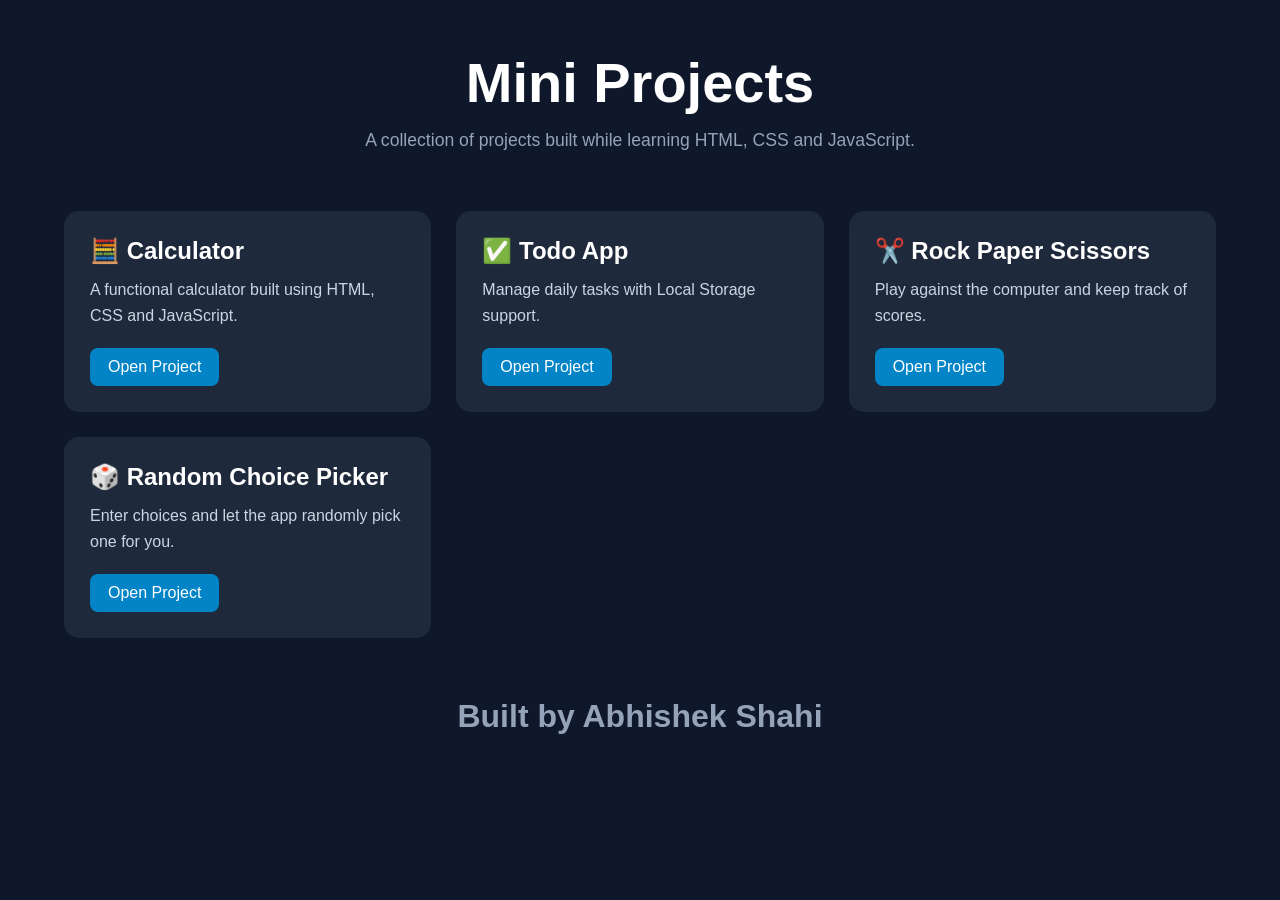
<file: index.html>
<!DOCTYPE html>
<html lang="en">
<head>
    <meta charset="UTF-8">
    <meta name="viewport" content="width=device-width, initial-scale=1.0">
    <title>Mini Projects | Abhishek Shahi</title>
    <link rel="stylesheet" href="style.css">
</head>
<body>

    <div class="container">

        <section class="hero">
            <h1>Mini Projects</h1>
            <p>
                A collection of projects built while learning
                HTML, CSS and JavaScript.
            </p>
        </section>

        <section class="projects">

            <div class="card">
                <h2>🧮 Calculator</h2>
                <p>
                    A functional calculator built using HTML,
                    CSS and JavaScript.
                </p>
                <a href="./calculator/" class="btn">
                    Open Project
                </a>
            </div>

            <div class="card">
                <h2>✅ Todo App</h2>
                <p>
                    Manage daily tasks with Local Storage support.
                </p>
                <a href="./todo-app/" class="btn">
                    Open Project
                </a>
            </div>

            <div class="card">
                <h2>✂️ Rock Paper Scissors</h2>
                <p>
                    Play against the computer and keep track
                    of scores.
                </p>
                <a href="./rock-paper-scissors/" class="btn">
                    Open Project
                </a>
            </div>

            <div class="card">
                <h2>🎲 Random Choice Picker</h2>
                <p>
                    Enter choices and let the app randomly
                    pick one for you.
                </p>
                <a href="./random-choice-picker/" class="btn">
                    Open Project
                </a>
            </div>

        </section>

        <footer>
            <h1>Built by Abhishek Shahi</h1>
        </footer>

    </div>

</body>
</html>
</file>
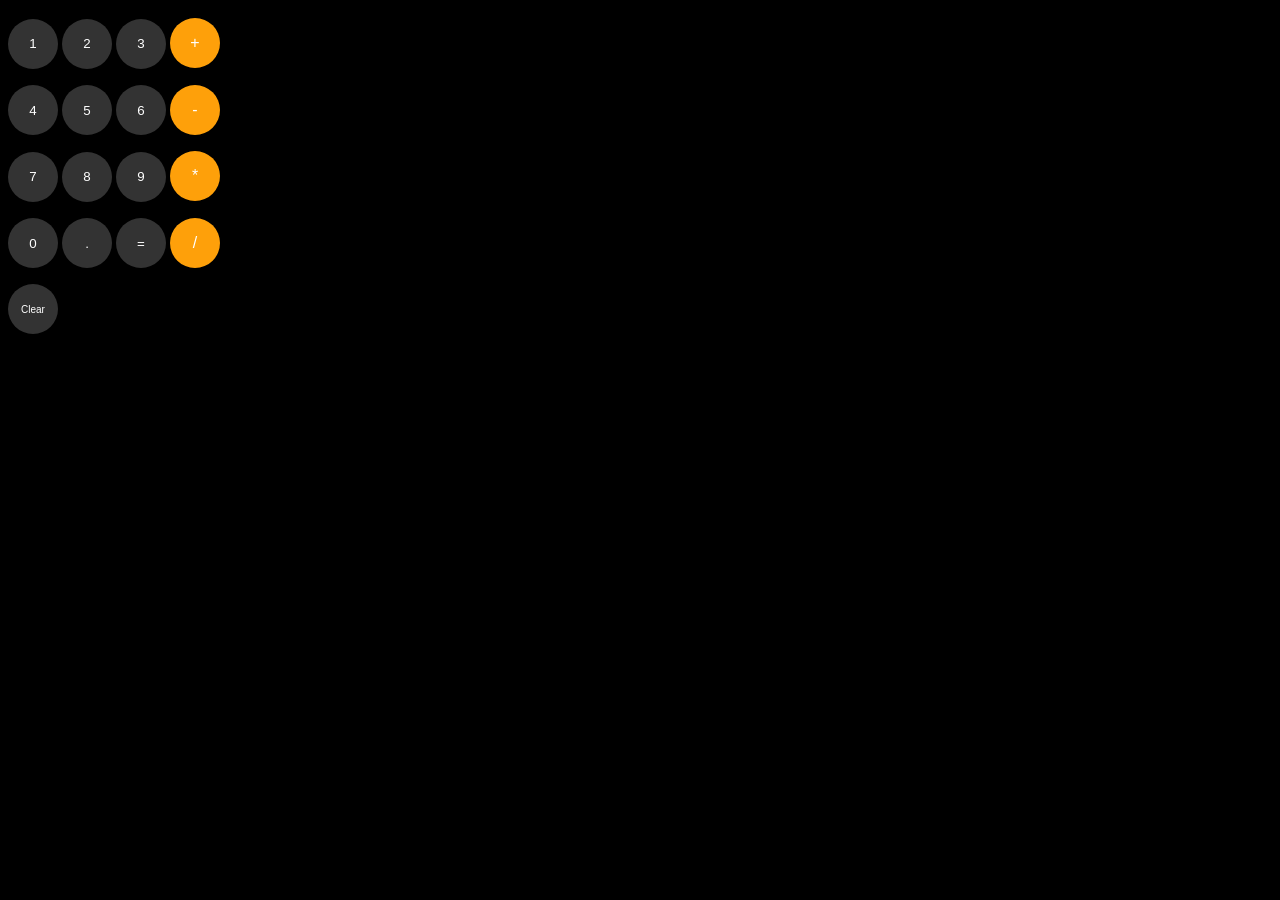
<file: calculator/index.html>
<!DOCTYPE html>
<html>

<head>
    <title>Calculator</title>
</head>

<link rel="stylesheet" href="style.css">

<body>
    <p class="js-calculations calculations"></p>
    <p>
        <button class="grey-button" onclick="
        updateCalculation('1');
      ">1</button>

        <button class="grey-button" onclick="
        updateCalculation('2');
      ">2</button>

        <button class="grey-button" onclick="
        updateCalculation('3');
      ">3</button>

        <button class="orange-button" onclick="
        updateCalculation(' + ');
      ">+</button>
    </p>

    <p>
        <button class="grey-button" onclick="
        updateCalculation('4');
      ">4</button>

        <button class="grey-button" onclick="
        updateCalculation('5');
      ">5</button>

        <button class="grey-button" onclick="
        updateCalculation('6');
      ">6</button>

        <button class="orange-button" onclick="
        updateCalculation(' - ');
      ">-</button>
    </p>

    <p>
        <button class="grey-button" onclick="
        updateCalculation('7');
      ">7</button>

        <button class="grey-button" onclick="
        updateCalculation('8');
      ">8</button>

        <button class="grey-button" onclick="
        updateCalculation('9');
      ">9</button>

        <button class="orange-button" onclick="
        updateCalculation(' * ');
      ">*</button>
    </p>

    <p>
        <button class="grey-button" onclick="
        updateCalculation('0');
      ">0</button>

        <button class="grey-button" onclick="
        updateCalculation('.');
      ">.</button>

        <button class="grey-button" onclick="
        calculation = eval(calculation);
        let calc = localStorage.setItem('calculations',JSON.stringify(calculation))
        document.querySelector('.js-calculations').innerHTML = calculation;
        console.log(calculation);
      ">=</button>

        <button class="orange-button" onclick="
        updateCalculation(' / ');
      ">/</button>
    </p>

    <p>
        <button class="clear-button" onclick="
        calculation = '';
        document.querySelector('.js-calculations').innerHTML = calculation;
        console.log(calculation);
      ">Clear</button>
    </p>

    <script src="script.js"></script>
</body>

</html>
</file>
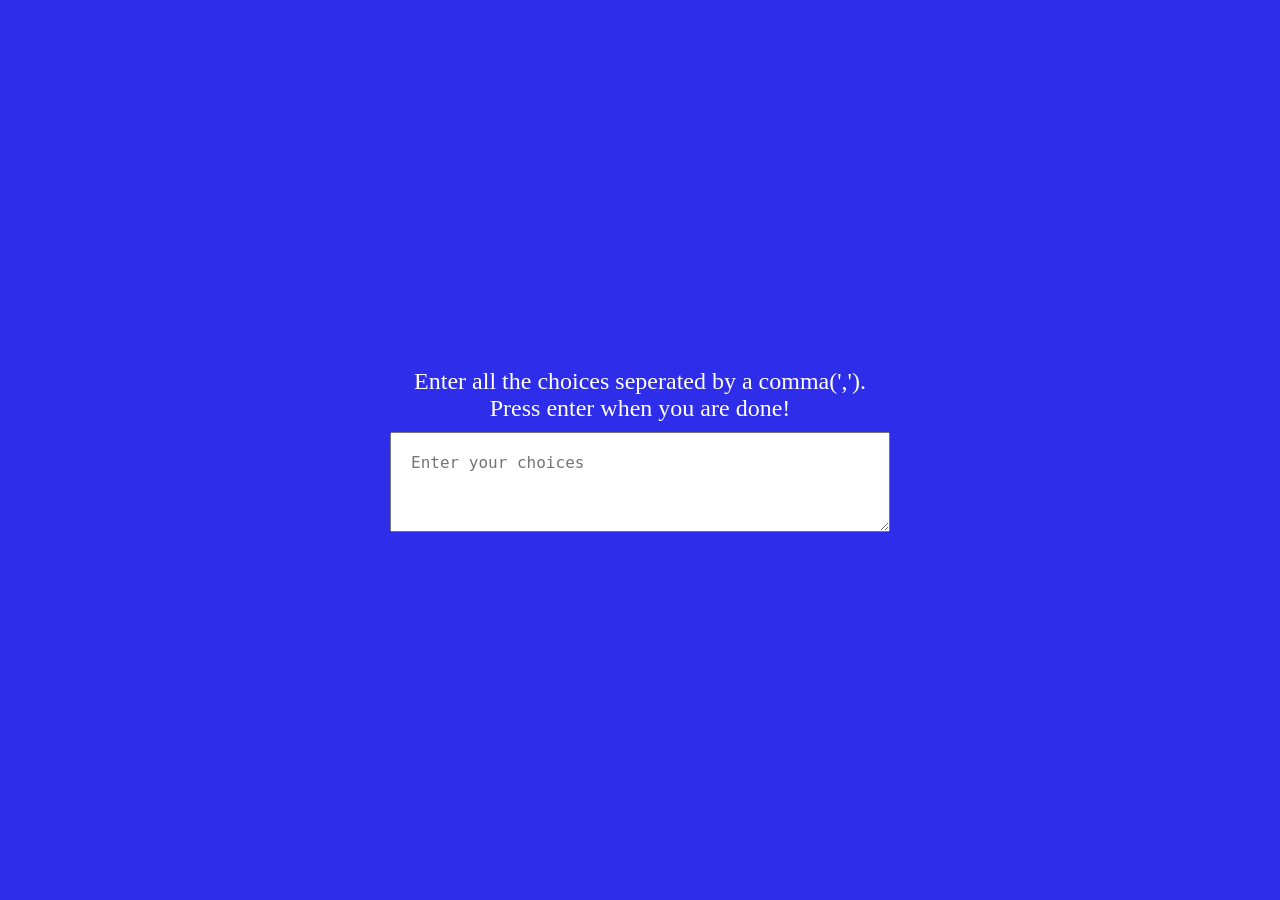
<file: random-choice-picker/index.html>
<!DOCTYPE html>
<html lang="en">
<head>
    <meta charset="UTF-8">
    <meta name="viewport" content="width=device-width, initial-scale=1.0">
    <title>Random Choice Picker</title>
    <link rel="stylesheet" href="style.css">
</head>
<body>
    <div class="box">
        <div class="container">
            <p>Enter all the choices seperated by a comma(',').</p>
            <p>Press enter when you are done!</p>
            <textarea placeholder="Enter your choices" class="text"></textarea>
            <p class="input"></p>
            <p class="output"></p>
        </div>
    </div>
    <script src="script.js"></script>
</body>
</html>
</file>
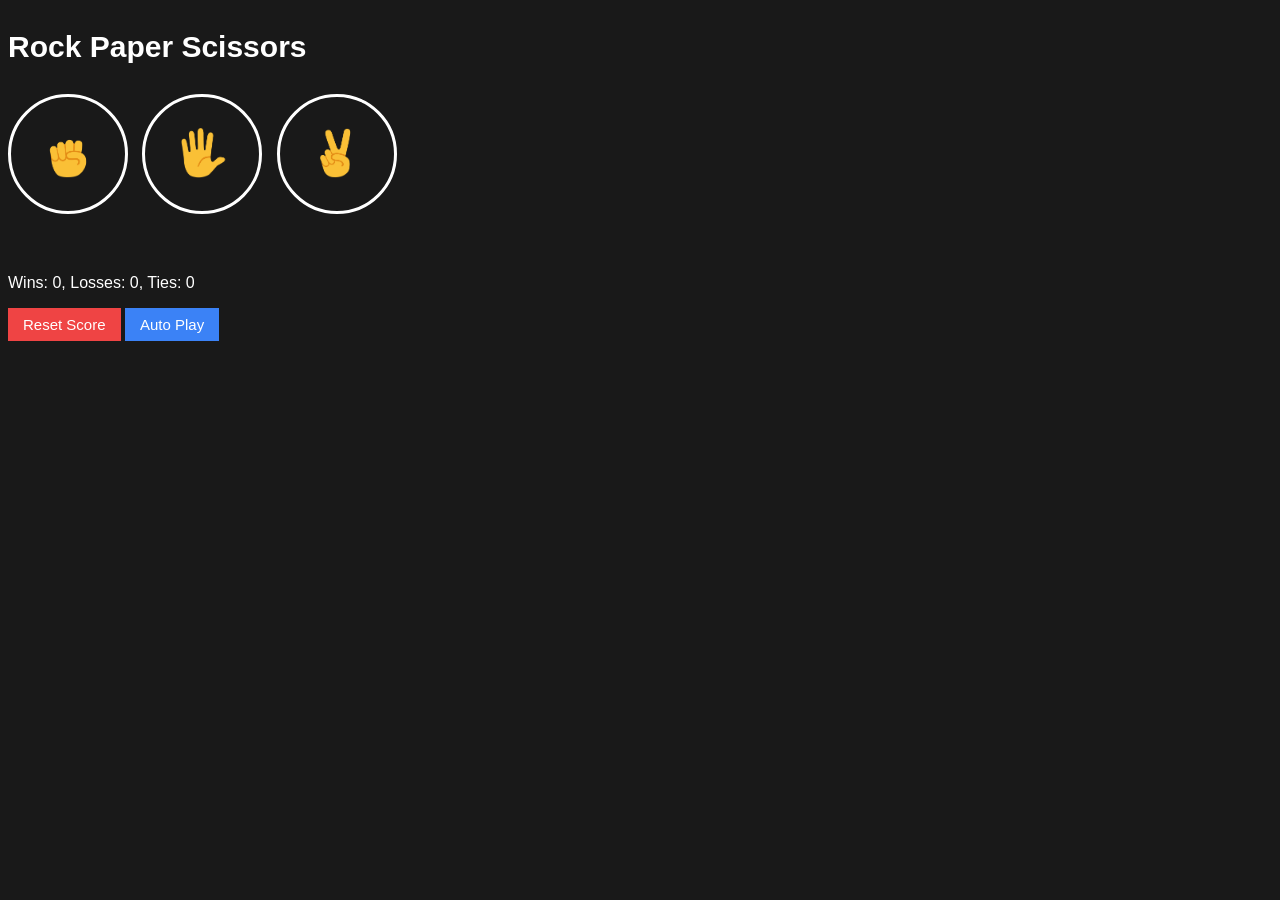
<file: rock-paper-scissors/index.html>
<!DOCTYPE html>
<html>

<head>
    <title>Rock Paper Scissors</title>
    <link rel="stylesheet" href="style.css">
</head>

<body>
    <p class="title">Rock Paper Scissors</p>
    <button class="move-button js-rock-button">
        <img src="images/rock-emoji.png" class="move-icon">
    </button>

    <button class="move-button js-paper-button">
        <img src="images/paper-emoji.png" class="move-icon">
    </button>

    <button class="move-button js-scissors-button">
        <img src="images/scissors-emoji.png" class="move-icon">
    </button>

    <p class="js-result result"></p>
    <p class="js-moves"></p>
    <p class="js-score score"></p>

    <button onclick="
      resetScore();
    " class="reset-score-button js-reset-score-button">Reset Score</button>

    <button class="auto-play-button" onclick="
      autoPlay();
      if(document.querySelector('.auto-play-button').innerHTML=== 'Auto Play'){
        document.querySelector('.auto-play-button').innerHTML = 'Stop Playing';
      }
      else{
        document.querySelector('.auto-play-button').innerHTML = 'Auto Play';
      }
    ">Auto Play</button>

    <div class="js-reset-confirmation"></div>

    <script src="script.js"></script>
</body>

</html>
</file>
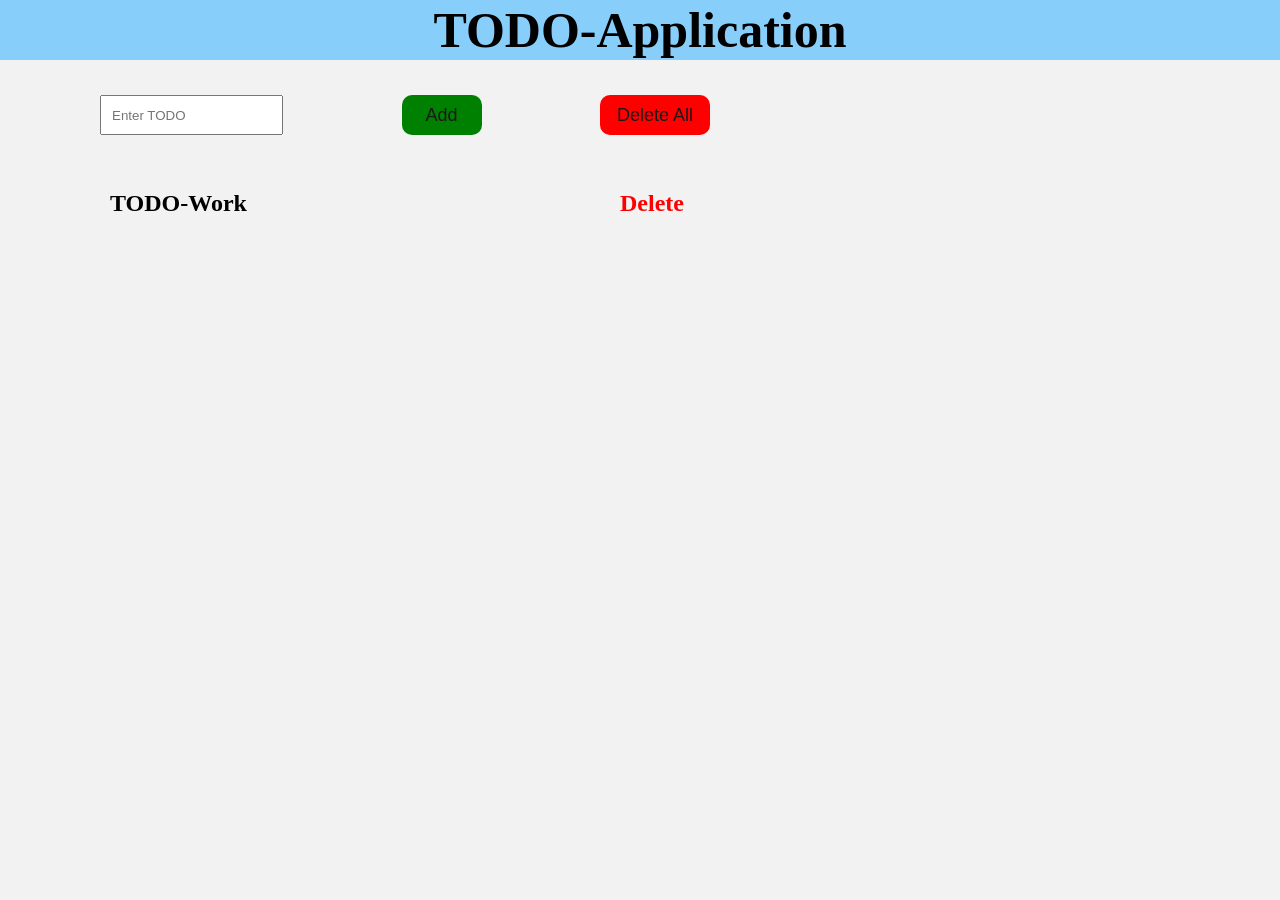
<file: todo-app/index.html>
<!DOCTYPE html>
<html lang="en">
<head>
    <meta charset="UTF-8">
    <meta name="viewport" content="width=device-width, initial-scale=1.0">
    <title>TODO Application</title>
    <link rel="stylesheet" href="style.css">
</head>
<body>
    <div class="header flex">
        <div class="name flex">
            <h1>
                TODO-Application
            </h1>
        </div>
    </div>

    <div class="div-add">
        <input type="text" placeholder="Enter TODO" class="text">
        <button class="add">Add</button>
        <button class="del-all">Delete All</button>
    </div>

    <div class="container">
        <div class="items heading">
            <p>TODO-Work</p>
            <p class="del">Delete</p>
        </div>
    </div>
    <script src="script.js"></script>
</body>
</html>
</file>
<file: style.css>
* {
            margin: 0;
            padding: 0;
            box-sizing: border-box;
        }

        body {
            font-family: Arial, Helvetica, sans-serif;
            background: #0f172a;
            color: white;
            min-height: 100vh;
        }

        .container {
            width: 90%;
            max-width: 1200px;
            margin: auto;
            padding: 50px 0;
        }

        .hero {
            text-align: center;
            margin-bottom: 60px;
        }

        .hero h1 {
            font-size: 3.5rem;
            margin-bottom: 15px;
        }

        .hero p {
            color: #94a3b8;
            font-size: 1.1rem;
        }

        .projects {
            display: grid;
            grid-template-columns: repeat(auto-fit, minmax(280px, 1fr));
            gap: 25px;
        }

        .card {
            background: #1e293b;
            border-radius: 15px;
            padding: 25px;
            transition: 0.3s;
            border: 1px solid transparent;
        }

        .card:hover {
            transform: translateY(-8px);
            border-color: #38bdf8;
        }

        .card h2 {
            margin-bottom: 12px;
        }

        .card p {
            color: #cbd5e1;
            margin-bottom: 20px;
            line-height: 1.6;
        }

        .btn {
            display: inline-block;
            text-decoration: none;
            color: white;
            background: #0284c7;
            padding: 10px 18px;
            border-radius: 8px;
            transition: 0.3s;
        }

        .btn:hover {
            background: #0369a1;
        }

        footer {
            text-align: center;
            margin-top: 60px;
            color: #94a3b8;
        }
</file>
<file: calculator/style.css>
body{
            background-color: black;
            font-style: arial;
            color: white;

        }
        .grey-button{
            background-color: rgb(51, 51, 51);
            color: white;
            border: none;
            height: 50px;
            width: 50px;
            border-radius: 25px;
            cursor: pointer;
        }
        
        .clear-button{
            background-color: rgb(51, 51, 51);
            color: white;
            border: none;
            height: 50px;
            width: 50px;
            border-radius: 25px;
            cursor: pointer;
            font-size: x-small;
        }

        .orange-button{
            background-color: rgb(254, 160, 10);
            color: white;
            border: none;
            height: 50px;
            width: 50px;
            border-radius: 25px;
            cursor: pointer;
            font-size: medium;
        }

        .calculations{
            font-size: large;
        }
</file>
<file: random-choice-picker/style.css>
*{
    padding: 0;
    margin: 0;
    box-sizing: border-box;
}

body{
    background-color: rgb(45, 45, 234);
    display: flex;
    justify-content: center;
    align-items: center;
    min-height: 100vh; 
}

p{
    font-size: x-large;
    color: white;
    /* margin-top: 20px;
    margin-left: 20px; */
}

.container{
    display: flex;
    flex-direction: column;
    height: 500px;
    width: 800px;
    /* background-color: black; */
    align-items: center;
    justify-content: center;
}

.box{
    display: flex;
    justify-content: center;
    width: 100%;
    height: 100%;
}

textarea{
    width:500px ;
    height: 100px;
    font-size: large;
    padding: 20px;
    margin-top: 10px;
}
</file>
<file: rock-paper-scissors/style.css>
body {
            background-color: rgb(25, 25, 25);
            color: white;
            font-family: Arial;
        }

        .title {
            font-size: 30px;
            font-weight: bold;
        }

        .move-icon {
            height: 50px;
        }

        .move-button {
            background-color: transparent;
            border: 3px solid white;
            width: 120px;
            height: 120px;
            border-radius: 60px;
            margin-right: 10px;
            cursor: pointer;
        }

        .result {
            font-size: 25px;
            font-weight: bold;
            margin-top: 50px;
        }

        .score {
            margin-top: 60px;
        }

        .reset-score-button,
        .auto-play-button {
            border: none;
            font-size: 15px;
            padding: 8px 15px;
            cursor: pointer;
        }

        .reset-score-button {
            background-color: #ef4444;
            color: white;
        }

        .auto-play-button {
            background-color: #3b82f6;
            color: white;
        }

        .js-reset-confirmation {
            margin-top: 15px;
        }

        .reset-no {
            background-color: #ef4444;
            color: white;
            border: none;
            cursor: pointer;
        }

        .reset-yes {
            margin-right: 10px;
            margin-left: 10px;
            background-color: #22c55e;
            color: white;
            border: none;
            cursor: pointer;
        }
</file>
<file: todo-app/style.css>
*{
    box-sizing: border-box;
    padding: 0;
    margin: 0;
}

body{
    background-color: rgba(128, 128, 128,0.1);
}

.flex{
    display: flex;
    align-items: center;
    justify-content: center;
}

.header{
    width: 100%;
    background-color: lightskyblue;
    height: 60px;
}

h1{
    color: black;
    font-size: 50px;
}

.container{
    display: grid;
    margin-top: 50px;
    margin-left: 60px;
    gap: 20px;
}

.items{
    display: grid;
    grid-template-columns: 500px 200px;
}

p{
    font-size: x-large;
    margin-left: 50px;
}

.btn{
    color: black;
    background-color: red;
    width: 100px;
    height: 46px;
    font-size: 27px;
    margin-left: 50px;
    border: none;
    border-radius: 10px;
}

.btn:hover{
    cursor: pointer;
    color: white;
}

.del{
    color: red;
    margin-left: 60px;
}

.add{
    color: rgb(27, 25, 25);
    background-color: green;
    border: none;
    width: 80px;
    height: 40px;
    font-size: large;
    border-radius: 10px;
}

.add:hover{
    color: white;
    
}

.div-add{
margin-top: 30px;
margin-left: 100px;
height: 50px;
width: 610px;
display: flex;
justify-content: space-between;
align-items: center;
}

input{
    height: 40px;
    padding-left: 10px;
}

.heading{
    font-weight: 700;
}

.del-all{
    color: rgb(27, 25, 25);
    background-color: red;
    border: none;
    width: 110px;
    height: 40px;
    font-size: large;
    border-radius: 10px;
}

.del-all:hover{
    color: white;
    cursor: pointer;
}
</file>
